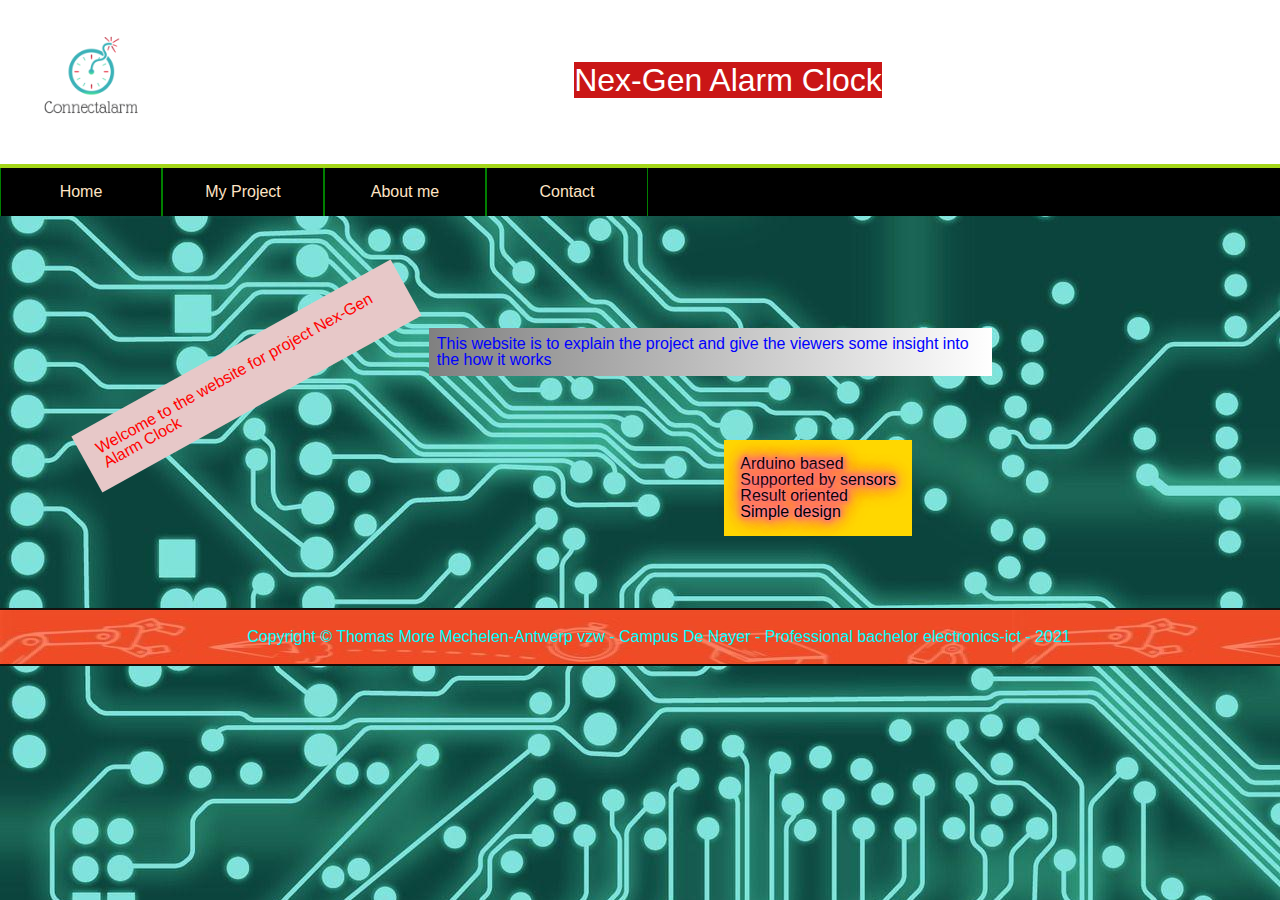
<file: index.html>
<!DOCTYPE html>
<html lang="en">

<head>
  <meta charset="UTF-8">
  <meta http-equiv="X-UA-Compatible">
  <meta name="viewport" content="width=device-width, initial-scale=1.0">
  <title>Home page</title>
  <link rel="shortcut icon" href="img/favicon/favicon-32x32.png" type="image/x-icon">
  <link rel="stylesheet" href="css/reset.css" />
  <link rel="stylesheet" href="css/index.css" />
</head>

<body>
  <header>
    <a href="index.html"><img class="logo" src="./img/logo.PNG" alt="logo Alarmclock"></a>
    <p class="title"> <span> Nex-Gen Alarm Clock</span></p>
  </header>

  <nav>
    <ul class="taskbar">
      <li>
        <a href="index.html">Home</a>
      </li>
      <li>
        <a href="./project/project.html">My Project</a>
      </li>
      <li>
        <a href="cv/cv.html">About me</a>
      </li>

      <li>
        <a href="./contact/contact.html">Contact</a>
      </li>
    </ul>
  </nav>


  <div class="content-page">
    <div class="welcome">
      <h1>Welcome to the website for project Nex-Gen Alarm Clock</h1>
    </div>
    <div class="explain">
      <p>This website is to explain the project and give the viewers some insight into the how it works</p>
    </div>
    <ul>
      <li>Arduino based</li>
      <li>Supported by sensors</li>
      <li>Result oriented</li>
      <li>Simple design</li>
    </ul>

  </div>

  <footer>
    <p>
      Copyright © Thomas More Mechelen-Antwerp vzw - Campus
      De Nayer - Professional bachelor electronics-ict - 2021
    </p>

  </footer>

</body>

</html>
</file>
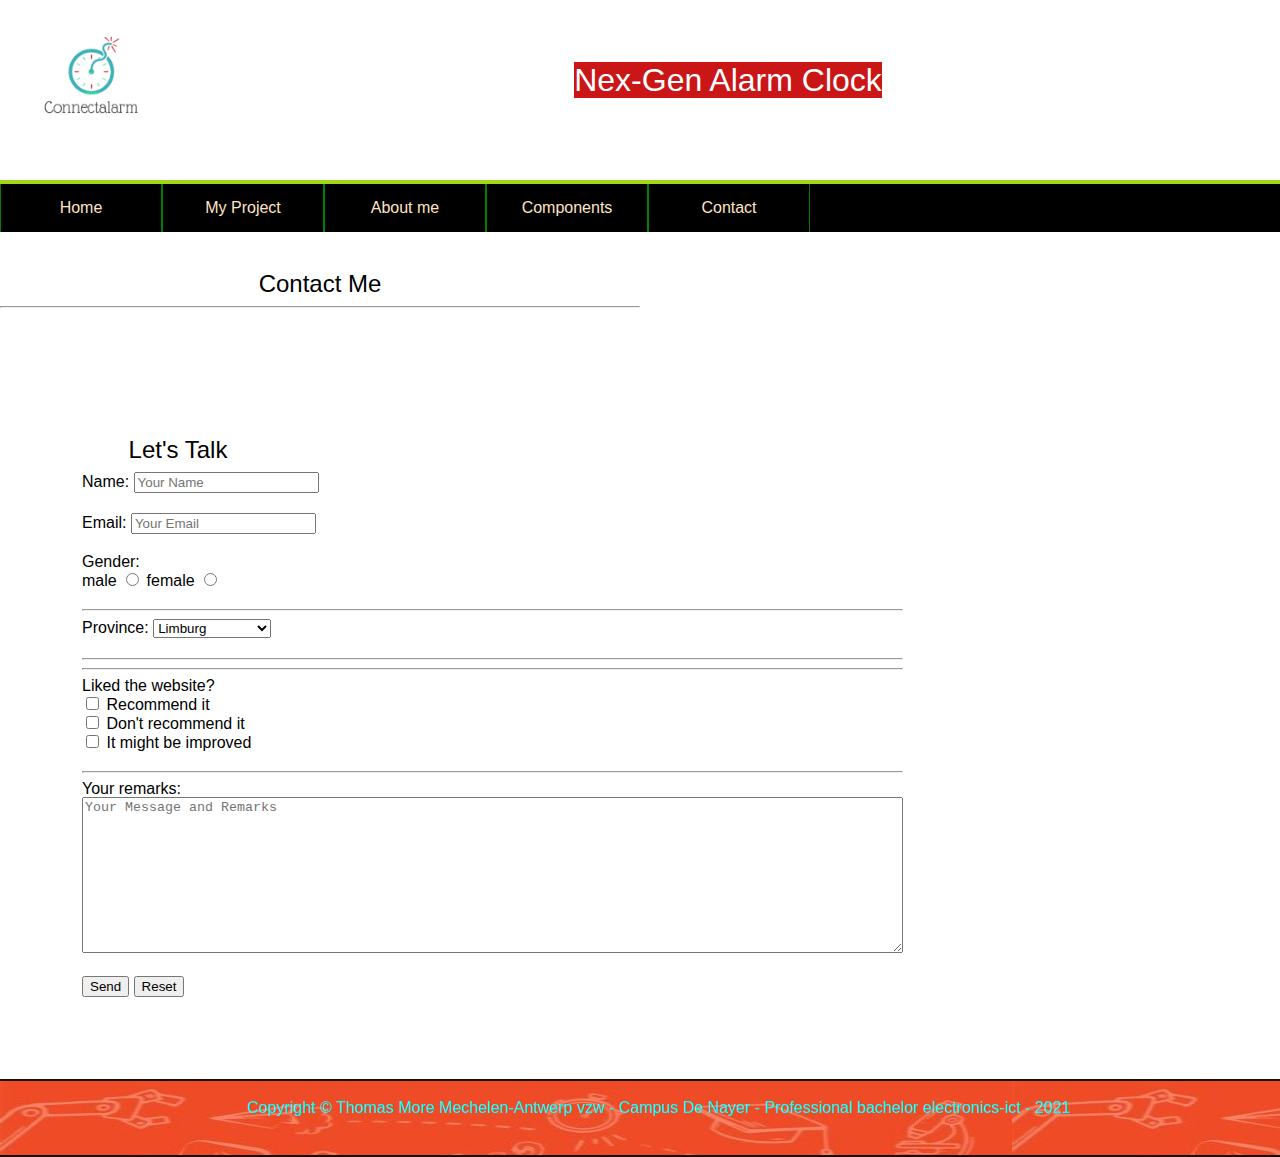
<file: contact/contact.html>
<!DOCTYPE html>
<html lang="en">

<head>
  <meta charset="UTF-8">
  <meta http-equiv="X-UA-Compatible">
  <meta name="viewport" content="width=device-width, initial-scale=1.0">
  <title>CV page</title>
  <link rel="shortcut icon" href="../img/favicon/favicon-32x32.png" type="image/x-icon">
  <link rel="stylesheet" href="../css/reset.css" />
  <link rel="stylesheet" href="../css/contact.css" />

  <script src="contact.js"></script>
</head>

<body>
  <header>
    <a href="../index.html"><img class="logo" src="../img/logo.PNG" alt="logo Alarmclock"></a>
    <p class="title"> <span> Nex-Gen Alarm Clock</span></p>
  </header>

  <nav>
    <ul class="taskbar">
      <li>
        <a href="../index.html">Home</a>
      </li>
      <li>
        <a href="../project/project.html">My Project</a>
      </li>
      <li>
        <a href="../cv/cv.html">About me</a>

      </li>
      <li>
        <a href="">Components</a>
      </li>
      <li>
        <a href="../contact/contact.html">Contact</a>
      </li>
    </ul>
  </nav>


  <!--contact:-->
  <div id="contact" class="container-contact">
    <div class="contact-headers">
      <div class="contact-header">
        <h1>Contact Me</h1>
      </div>
      <hr />
    </div>
    <div class="row-contact">
      <div class="form-box">
        <h2 class="pb-2">Let's Talk</h2>
        <form action="mailto:r0830995@student.thomasmore.be" onsubmit="return validateForm()" name="contact"
          method="POST" enctype="multipart/form-data">
          <fieldset>
            <input type="hidden" name="form-name" value="contact" />
            <div class="form-group">
              <p>
                <label for="name">Name:</label>
                <input type="text" id="name" name="name" placeholder="Your Name" />
              </p>
            </div>
            <div class="form-group">
              <p>
                <label for="email">Email:</label>
                <input type="email" id="email" name="email" placeholder="Your Email" />
              </p>
            </div>
            <div class="form-group">
              <p>
                <span>Gender:</span>
                <br>
                <label for="male">male</label>
                <input type="radio" id="male" name="gender" value="male">
                <label for="female">female</label>
                <input type="radio" id="female" name="gender" value="female">
              </p>
            </div>
            <div class="form-group">
              <hr>
              <p>
                <label for="province">Province:</label>
                <!--drop-down menu:-->
                <select name="provinces" id="province">
                  <option value="limburg">Limburg</option>
                  <option value="east flanders">East Flanders</option>
                  <option value="west flanders"> West Flanders</option>
                  <option value="vlaams-brabant">Vlaams-Brabant</option>
                  <option value="antwerp">Antwerp</option>
                  <option value="hainaut">Hainaut</option>
                  <option value="liège">Liège</option>
                  <option value="luxembourg">Luxembourg</option>
                  <option value="namur">Namur</option>
                  <option value="waals-brabant">Waals-Brabant</option>
                  <option value="abroad">Abroad</option>

                </select>
              </p>
              <hr>
            </div>
            <div class="form-group">
              <hr>
              <p>
                <span>Liked the website?</span>
                <br>
                <input type="checkbox" id="recommend" name="site" value="recommend" />
                <label for="recommend">Recommend it</label>
                <br>
                <input type="checkbox" name="site" id="dislike" value="disliked" />
                <label for="dislike">Don't recommend it</label>
                <br>
                <input type="checkbox" name="site" id="improve" value="might-improved" />
                <label for="improve">It might be improved</label>
              </p>
              <hr>
            </div>

            <div class="form-group">
              <p>
                <label for="remark">Your remarks:</label>
                <br>
                <textarea name="remarks" id="remark" placeholder="Your Message and Remarks" rows="10"
                  cols="100"></textarea>
              </p>
            </div>
          </fieldset>
          <input type="submit" value="Send">
          <input type="reset" value="Reset">
        </form>
      </div>
    </div>
  </div>


  <footer>
    <p>
      Copyright © Thomas More Mechelen-Antwerp vzw - Campus
      De Nayer - Professional bachelor electronics-ict - 2021
    </p>

  </footer>

</body>

</html>
</file>
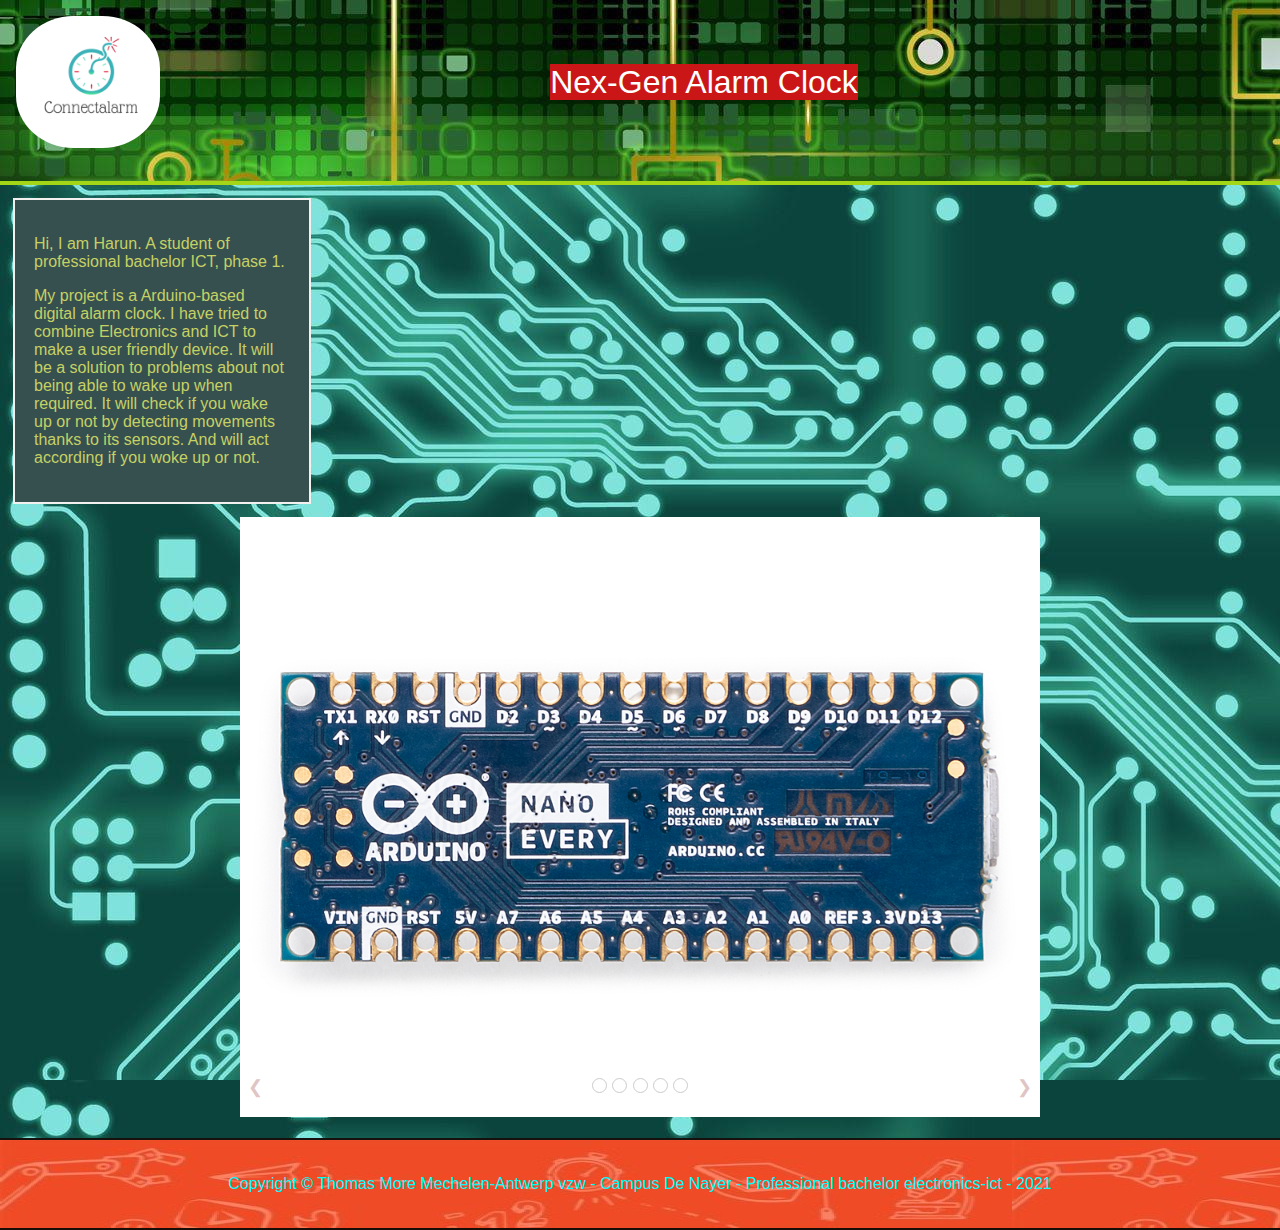
<file: project/project.html>
<!DOCTYPE html>
<html lang="en">

<head>
  <meta charset="UTF-8">
  <meta http-equiv="X-UA-Compatible" content="IE=edge">
  <meta name="viewport" content="width=device-width, initial-scale=1.0">
  <title>Project</title>
  <link rel="shortcut icon" href="../img/favicon/favicon-32x32.png" type="image/x-icon">
  <link rel="stylesheet" href="../css/project.css">
</head>


<body>
  <header>
    <a href="../index.html"><img class="logo" src="../img/logo.PNG" alt="logo Alarmclock"></a>
    <p class="title"> <span> Nex-Gen Alarm Clock</span></p>
  </header>
  <div class="about">
    <p>Hi, I am Harun. A student of professional bachelor ICT, phase 1. </p>
    <p>My project is a Arduino-based digital alarm clock.
      I have tried to combine Electronics and ICT to make a user friendly device.
      It will be a solution to problems about not being able to wake up when required.
      It will check if you wake up or not by detecting movements thanks to its sensors.
      And will act according if you woke up or not.</p>
  </div>

  <div class="slide-container">
    <!-- www.w3schools.com/w3css -->
    <img class="slide" src="../img/slide/arduino nano board.jpg" alt="arduino nano">
    <img class="slide" src="../img/slide/Arduino-HC-SR04-Ultrasonic-schematics.jpg" alt="ultrasonic sensor">
    <img class="slide" src="../img/slide/diagram.jpg" alt="arduino diagram">
    <img class="slide" src="../img/slide/arduino project.jpg" alt="arduino project">
    <img class="slide" src="../img/slide/schema.png" alt="arduino schema">
    <div class="slide-bottom-container">
      <div class="slide-left" onclick="plusPics(-1)">&#10094;</div>
      <div class="slide-right" onclick="plusPics(1)">&#10095;</div>
      <span class="slide-bottom-badge dot" onclick="currentPic(1)"></span>
      <span class="slide-bottom-badge dot" onclick="currentPic(2)"></span>
      <span class="slide-bottom-badge dot" onclick="currentPic(3)"></span>
      <span class="slide-bottom-badge dot" onclick="currentPic(4)"></span>
      <span class="slide-bottom-badge dot" onclick="currentPic(5)"></span>
    </div>
  </div>

  <footer>
    <p>
      Copyright © Thomas More Mechelen-Antwerp vzw - Campus
      De Nayer - Professional bachelor electronics-ict - 2021
    </p>

  </footer>
  <script src="slide.js"></script>

</body>

</html>
</file>
<file: css/index.css>
body {
  font-family: Arial, Helvetica, sans-serif;
  background-image: url('../img/background/wp1894875-motherboard-wallpapers.jpg');
}

/** header: **/
header {
  display: block;
  border-bottom: 4px solid rgb(164, 214, 24);
  background-color: #fff;
  /** background-image: url('../img/background/wp2163708-arduino-wallpapers.jpg');
  **/
}

.logo {
  float: left;
  width: 9em;
  margin: 1rem;
  border-radius: 40%;
}

.title {
  text-align: center;
  font-size: 2em;
  padding: 2em 0em;
  color: #fff;
  vertical-align: baseline;
}

.title > span {
  background-color: rgb(202, 22, 22);
}

body {
  display: flex;
  flex-direction: column;
}

/** Nav: **/
nav {
  background-color: currentColor;
  display: block;
}

.taskbar {
  display: flex;
  flex-wrap: nowrap;
  align-items: center;
  /** justify-content: space-between; */
}

.taskbar li {
  width: 10em;
  text-align: center;
  border: 1px solid green;
  border-top: none;
  border-bottom: none;
}

.taskbar a {
  padding: 1rem 1rem;
  color: bisque;
  text-decoration: none;
  display: block;
}

.taskbar a:hover {
  background-color: rgb(253, 253, 253);
  color: rgb(0, 175, 9);
}

/** content: */
.content-page {
  margin-top: 5em;
  padding: 2em;
  height: 70%;
}

.content-page h1 {
  background-color: rgb(231, 200, 200);
  color: red;
  padding: 1em;
  transform: rotate(-29deg);
}

.welcome {
  float: left;
  width: 30%;
  padding-left: 2em;
  padding-top: 1em;
}

.explain {
  float: left;
  background-image: linear-gradient(to right, grey, white);

  color: blue;
  width: 45%;
  padding: 0.5em;
}

.content-page ul {
  float: right;
  background-color: gold;
  margin-top: 4em;
  margin-right: 21em;
  padding: 1rem;
  text-shadow: 0 0 3px pink, 0 0 5px rgb(251, 8, 49), 0 0 7px rgb(252, 132, 152),
    0 0 10px rgb(252, 132, 152), 0 0 11px rgb(252, 132, 152), 0 0 15px rgb(252, 132, 152),
    0 0 18px rgb(252, 132, 152), 0 0 20px rgb(252, 132, 152), 0 0 23px rgb(253, 0, 0);
}

/** footer: **/
footer {
  display: flex;
  flex-direction: column;
  background-image: url('../img/background/thomas\ more\ footer.jpg');
  color: cyan;
  padding: 19px;
  text-align: center;
  border-top: 2.5px solid rgb(22, 17, 14);
  margin-top: 40px;
  border-bottom: 2.5px solid rgb(24, 13, 7);
  margin-bottom: 0px;
}
</file>
<file: css/contact.css>
body {
  font-family: Helvetica, 'Roboto', Arial, 'Poppins', sans-serif;
  background-image: url('../img/background/');
  display: flex;
  flex-direction: column;
  font-size: 16px;
}

/** header: **/
header {
  display: block;
  border-bottom: 4px solid rgb(164, 214, 24);
  background-color: #fff;
  /** background-image: url('../img/background/wp2163708-arduino-wallpapers.jpg');
  **/
}

.logo {
  float: left;
  width: 9em;
  margin: 1rem;
  border-radius: 40%;
}

.title {
  text-align: center;
  font-size: 2em;
  padding: 2em 0em;
  color: #fff;
  vertical-align: baseline;
}

.title > span {
  background-color: rgb(202, 22, 22);
}

/** Nav: **/
nav {
  background-color: currentColor;
  display: block;
}

.taskbar {
  display: flex;
  flex-wrap: nowrap;
  align-items: center;
  margin-bottom: 0;
  /** justify-content: space-between; */
}

.taskbar li {
  width: 10em;
  text-align: center;
  border: 1px solid green;
  border-top: none;
  border-bottom: none;
}

.taskbar a {
  padding: 1rem 1rem;
  color: bisque;
  text-decoration: none;
  display: block;
}

.taskbar a:hover {
  background-color: rgb(253, 253, 253);
  color: rgb(0, 175, 9);
}

.taskbar li ul {
  position: absolute;
  width: 150px;
  display: none;
}

/** on hover to top element: */
.taskbar li:hover ul {
  display: block;
}

.taskbar li li {
  background-color: rgb(22, 17, 14);
  color: white;
}

/* For mobile phones: */
.container-contact {
  -ms-flex: 0 0 100%;
  flex: 0 0 100%;
  max-width: 100%;
}

/* For tablets: */
@media only screen and (min-width: 576px) {
  .container-contact {
    -ms-flex: 0 0 100%;
    flex: 0 0 75%;
    max-width: 75%;
  }
}

/* For desktops and laptop PC.s: */
@media only screen and (min-width: 768px) {
  .container-contact {
    -ms-flex: 0 0 50%;
    flex: 0 0 50%;
    max-width: 50%;
  }
}

/** contact: **/
p {
  margin: 0 0 20px;
}

.form-box {
  padding: 2em;
  margin: 3em;
  border: 2px solid transparent;
  width: 30%;
  float: left;
}

.form-control {
  display: block;
  width: 40%;
  border-radius: 3px;
}

h1,
h2 {
  margin-top: 20px;
  margin-bottom: 10px;
  text-align: center;
  padding-top: 20px;
  font-size: x-large;
}

/** footer: **/
footer {
  display: flex;
  flex-direction: column;
  background-image: url('../img/background/thomas\ more\ footer.jpg');
  color: cyan;
  padding: 19px;
  text-align: center;
  border-top: 2.5px solid rgb(22, 17, 14);
  border-bottom: 2.5px solid rgb(24, 13, 7);
  margin-bottom: 0px;
  vertical-align: middle;
}
</file>
<file: css/project.css>
body {
  margin: 0;
  font-family: Arial, Helvetica, sans-serif;
  background-image: url('../img/background/wp1894875-motherboard-wallpapers.jpg');
}

header {
  display: block;
  border-bottom: 4px solid rgb(164, 214, 24);
  margin-top: 0%;
  padding-bottom: 2em;
  background-image: url('../img/background/wp2163708-arduino-wallpapers.jpg');
}

.logo {
  float: left;
  width: 9em;
  margin: 1rem;
  border-radius: 40%;
}

.title {
  text-align: center;
  font-size: 2em;
  padding: 1.5em;
  padding-top: 2em;
  color: #fff;
  margin: 0;
}

.title > span {
  background-color: rgb(202, 22, 22);
}

.about {
  width: 20%;
  background-color: rgb(54, 80, 80);
  color: rgb(198, 209, 100);
  margin: 1%;
  padding: 1.5%;
  border: 2.5px solid rgb(243, 240, 240);
}

/** slide : **/
.slide-container {
  max-width: 800px;
  width: 100%;
  margin-left: auto;
  margin-right: auto;
  position: relative;
}

.slide-container:hover {
  display: block;
}

.slide {
  display: none;
  width: 100%;
}

.slide-bottom-container {
  text-align: center;
  display: inline-block;
  width: 100%;
  padding: 0.01em 16px;
  margin-top: 16px;
  margin-bottom: 16px;
  font-size: 18px;
  line-height: 1.5;
  color: #fff;
  position: absolute;
  left: 50%;
  bottom: 0;
  transform: translate(-50%, 0%);
}

.slide-bottom-container:after,
.slide-bottom-container:before {
  content: '';
  display: table;
  clear: both;
}

.slide-left,
.slide-right,
.slide-bottom-badge {
  cursor: pointer;
}

.slide-left {
  float: left;
  color: rgb(224, 197, 197);
  padding-left: 1%;
}

.slide-right {
  float: right;
  color: rgb(224, 197, 197);
  padding-right: 1%;
}

.slide-left:hover,
.slide-right:hover {
  color: #b4aa50;
}

.slide-bottom-badge {
  height: 13px;
  width: 13px;
  padding: 0;
  background-color: #000;
  color: #fff;
  display: inline-block;
  text-align: center;
  border: 1px solid #ccc !important;
  border-radius: 50%;
  background-color: transparent;
}

*,
*:before,
*:after {
  box-sizing: inherit;
}

.slide-bottom-badge:hover {
  color: #000 !important;
  background-color: #fff !important;
}

.slide-white {
  color: #000;
  background-color: #fff;
}

/** footer: **/
footer {
  background-image: url('../img/background/thomas\ more\ footer.jpg');
  color: cyan;
  padding: 19px;
  text-align: center;
  border-top: 2.5px solid rgb(22, 17, 14);
  margin-top: 21px;
  border-bottom: 2.5px solid rgb(24, 13, 7);
  margin-bottom: 0px;
}
</file>
